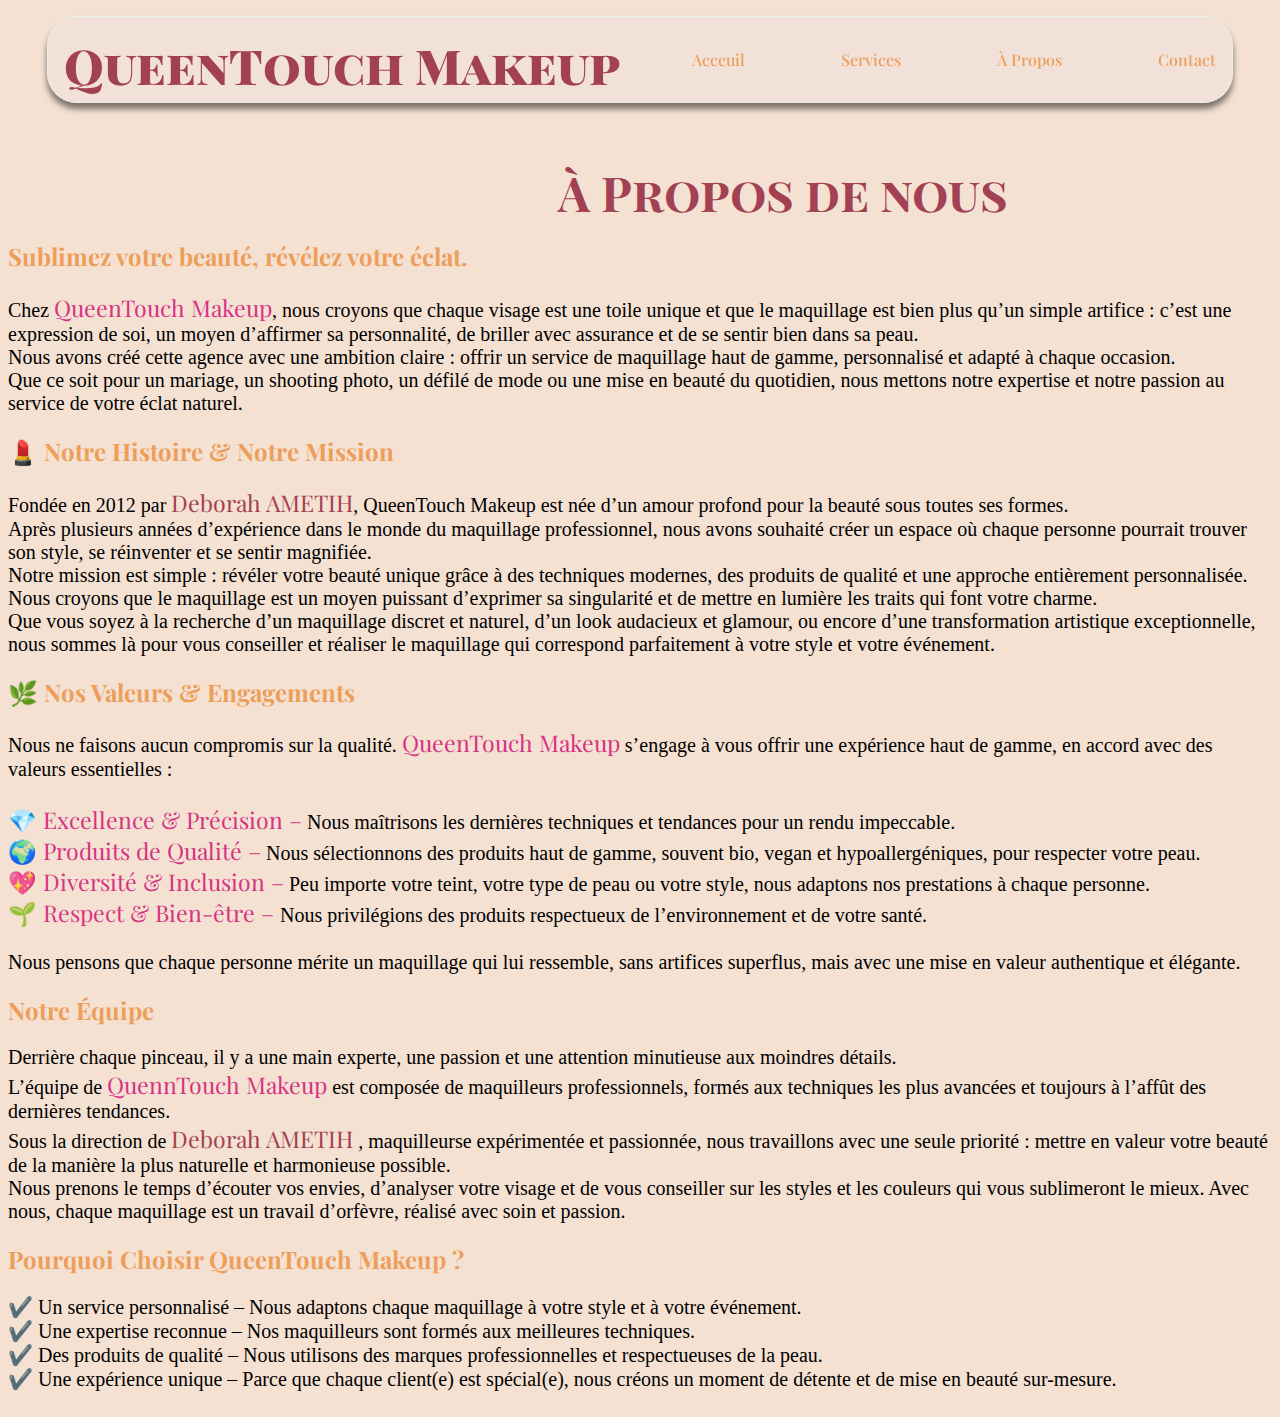
<file: A propos.html>
<!DOCTYPE html>
<html>
    <head>
        <meta charset="utf-8">
        <meta name="viewport" content="width=device-width, initial-scale=1.0">
        <title>A propos de QueenTouch Makeup</title>
        <link rel="stylesheet" href="A propos.css">
    </head>
    <body>
        <nav>
            <h1><strong>QueenTouch Makeup</strong></h1>
                <ul>
                    <li><a href="index.html">Acceuil</a></li>
                    <li><a href="services.html">Services</a></li>
                    <li><a href="#">à propos</a></li>
                    <li><a href="formulairedecontact.html" target="_blank">Contact</a></li>
                </ul>
        </nav>
        <div class="bighead">
            <h1>À Propos de nous</h1>
        </div>
        <section class="Presentation">
            <div class="head">
                <h2>Sublimez votre beauté, révélez votre éclat.</h2>
            </div>
            <div class="pdebut">
                Chez <span>QueenTouch Makeup</span>, nous croyons que chaque visage est une toile unique et que le maquillage est bien plus qu’un simple artifice : 
                c’est une expression de soi, un moyen d’affirmer sa personnalité, de briller avec assurance et de se sentir bien dans sa peau.<br>
                Nous avons créé cette agence avec une ambition claire : offrir un service de maquillage haut de gamme, personnalisé et adapté à chaque occasion.<br>
                 Que ce soit pour un mariage, un shooting photo, un défilé de mode ou une mise en beauté du quotidien, nous mettons notre expertise et notre passion au service de votre éclat naturel.
            </div>
        </section>
        <section class="Histoire">
            <div class="head">
                <h2>💄 Notre Histoire & Notre Mission</h2>
            </div>
            <div class="phistoire">
                Fondée en 2012 par <span class="Nom" >Deborah AMETIH</span>, QueenTouch Makeup est née d’un amour profond pour la beauté sous toutes ses formes.<br>
                Après plusieurs années d’expérience dans le monde du maquillage professionnel, nous avons souhaité créer un espace où chaque personne pourrait trouver son style, se réinventer et se sentir magnifiée.<br>
                Notre mission est simple : révéler votre beauté unique grâce à des techniques modernes, des produits de qualité et une approche entièrement personnalisée.<br> 
                Nous croyons que le maquillage est un moyen puissant d’exprimer sa singularité et de mettre en lumière les traits qui font votre charme.<br>
                Que vous soyez à la recherche d’un maquillage discret et naturel, d’un look audacieux et glamour, ou encore d’une transformation artistique exceptionnelle, 
                nous sommes là pour vous conseiller et réaliser le maquillage qui correspond parfaitement à votre style et votre événement.
            </div>
        </section>
        <section class="Valeurs">
            <div class="head">
                <h2>🌿 Nos Valeurs & Engagements</h2>
            </div>
            <div class="pvaleur">
                Nous ne faisons aucun compromis sur la qualité. <span>QueenTouch Makeup</span> s’engage à vous offrir une expérience haut de gamme, en accord avec des valeurs essentielles :<br><br>
                <span>💎 Excellence & Précision –</span> Nous maîtrisons les dernières techniques et tendances pour un rendu impeccable.<br>
                <span>🌍  Produits de Qualité –</span> Nous sélectionnons des produits haut de gamme, souvent bio, vegan et hypoallergéniques, pour respecter votre peau.<br>
                <span>💖 Diversité & Inclusion –</span> Peu importe votre teint, votre type de peau ou votre style, nous adaptons nos prestations à chaque personne.<br>
                <span>🌱 Respect & Bien-être – </span>Nous privilégions des produits respectueux de l’environnement et de votre santé.<br><br>
                Nous pensons que chaque personne mérite un maquillage qui lui ressemble, sans artifices superflus, mais avec une mise en valeur authentique et élégante.
            </div>
        </section>
        <section class="equipe">
            <div class="head">
                <h2>Notre Équipe</h2>
            </div>
            <div class="pequipe">
                Derrière chaque pinceau, il y a une main experte, une passion et une attention minutieuse aux moindres détails.<br>
                 L’équipe de <span>QuennTouch Makeup</span> est composée de maquilleurs professionnels, formés aux techniques les plus avancées et toujours à l’affût des dernières tendances.<br>
                Sous la direction de <span class="Nom">Deborah AMETIH</span> , maquilleurse expérimentée
                et passionnée, nous travaillons avec une seule priorité : mettre en valeur votre beauté de la manière la plus naturelle et harmonieuse possible.<br>
                Nous prenons le temps d’écouter vos envies, d’analyser votre visage et de vous conseiller sur les styles et les couleurs qui vous sublimeront le mieux. Avec nous, chaque maquillage est un travail d’orfèvre, réalisé avec soin et passion.
            </div>
        </section>
        <section class="Ouragence">
            <div class="head">
                <h2> Pourquoi Choisir QueenTouch Makeup ?</h2>
            </div>
            <div class="pagence">
                ✔️ Un service personnalisé – Nous adaptons chaque maquillage à votre style et à votre événement.<br>
                ✔️ Une expertise reconnue – Nos maquilleurs sont formés aux meilleures techniques.<br>
                ✔️ Des produits de qualité – Nous utilisons des marques professionnelles et respectueuses de la peau.<br>
                ✔️ Une expérience unique – Parce que chaque client(e) est spécial(e), nous créons un moment de détente et de mise en beauté sur-mesure.<br>
            </div><br>
        </section>
    </body>
</html>
</file>
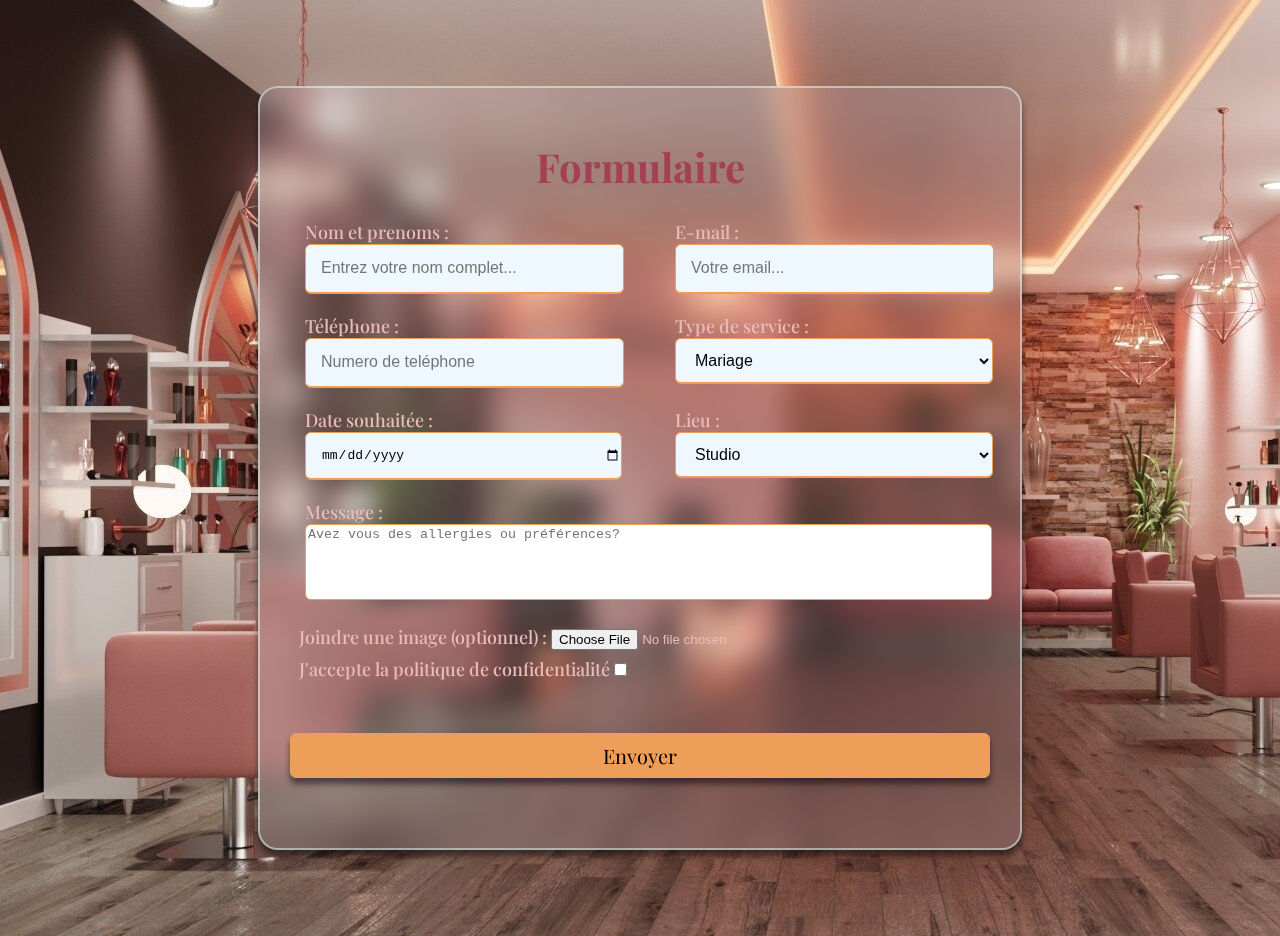
<file: formulairedecontact.html>
<!DOCTYPE html>
<html>
    <head>
        <meta charset="utf-8">
        <meta name="viewport" content="width=device-width, initial-scale=1.0">
        <title>Formulaire de contact</title>
        <link rel="stylesheet" href="styleformulaire.css">
    </head>
    <body>
        <form name="Formulaire de contact">
            <div class="container">
                <div class="title"><h1>Formulaire</h1></div> 
                    <div class="userinformation">
                        <div class="inputbox">
                            <label class="details">Nom et prenoms :<input type="text" name="nom" placeholder="Entrez votre nom complet..." required></label>
                        </div>
                        <div class="inputbox">
                            <label class="details">E-mail :<input type="email" name="email" placeholder="Votre email..." required></label>
                        </div>
                        <div class="inputbox">
                            <label class="details">Téléphone :<input type="number" name="telephone" placeholder="Numero de teléphone" required></label>
                        </div>
                        <div class="inputbox">
                            <label class="details">Type de service :
                                <select class="ine" name="service" required>
                                    <option value="mariage">Mariage</option>
                                    <option value="soiree">Soirée</option>
                                    <option value="artistique">Artistique</option>
                                    <option value="shooting">Shooting</option>
                                    <option value="anniversaire">Anniversaire</option>
                                    <option value="formation">Formation</option>
                                </select>
                            </label>
                        </div>
                        <div class="inputbox">
                            <label class="details">Date souhaitée :<input type="date" name="date" min="2025-03-01" max="2025-12-31" required></label>
                        </div>
                        <div class="inputbox">
                            <label class="details" >Lieu :
                                <select class="ine" name="lieu" required>
                                    <option value="studio">Studio</option>
                                    <option value="domicile">Domicile</option>
                                    <option value="autre">Autre</option>
                                </select>
                            </label>
                        </div>
                        <div class="inputbox">
                            <label class="details">Message :<textarea class="note" name="message" rows="10" placeholder="Avez vous des allergies ou préférences?"></textarea></label>
                        </div>
                            <label class="nothing" >Joindre une image (optionnel) : <input type="file" name="image" accept="image/*"></label>
                        <label class="nothing" >J'accepte la politique de confidentialité<input type="checkbox" name="conditions" required></label>
                    </div>
                    <button type="submit" class="submit">Envoyer</button>
                </form>
            </div>
        </div>
        <!--- #1B1931, #44174E, #662249, #A24054, #ED9E59, #E9BCB9
#E9BCB9, #ED9E59, #A24054, #662249, #44174E, #1B1931
repeating-radial-gradient(circle,#E9BCB9, #ED9E59, #A24054, #662249, #44174E, #1B1931);-->
    </body>
    
</html>
</file>
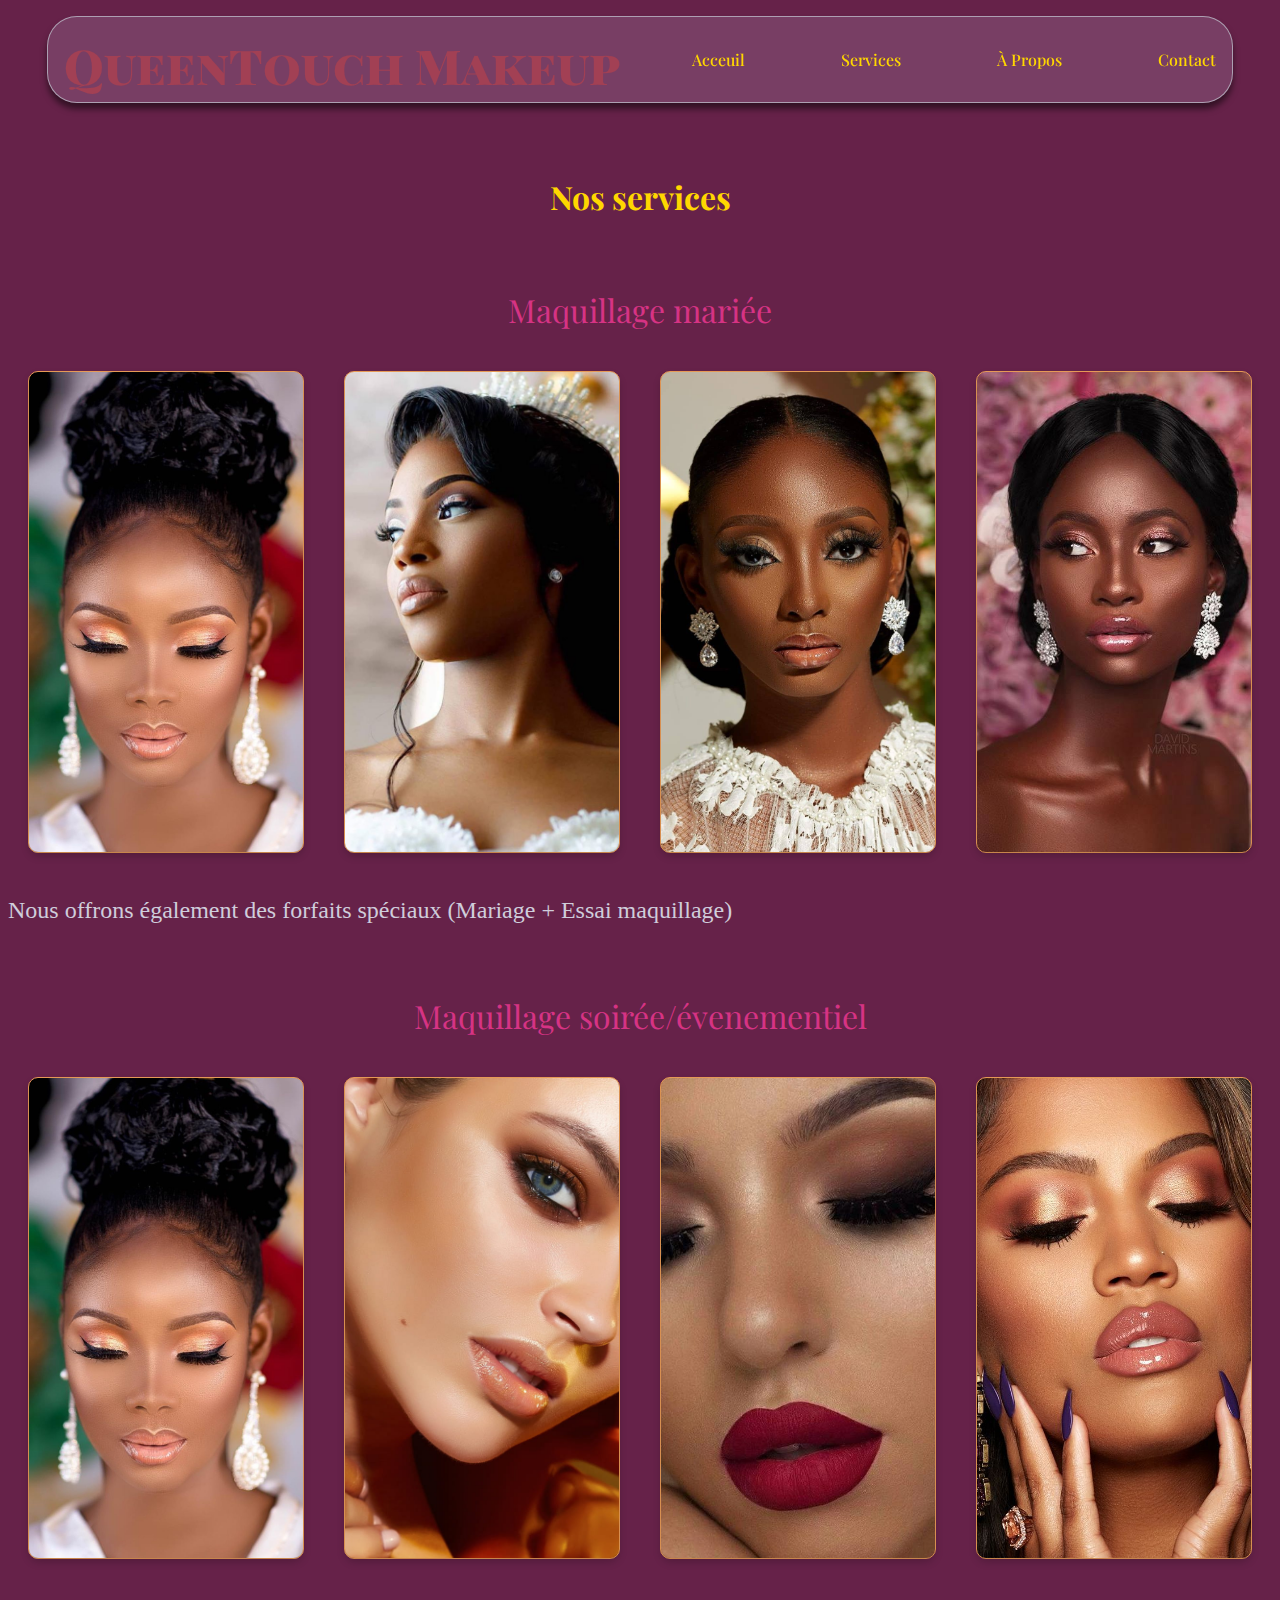
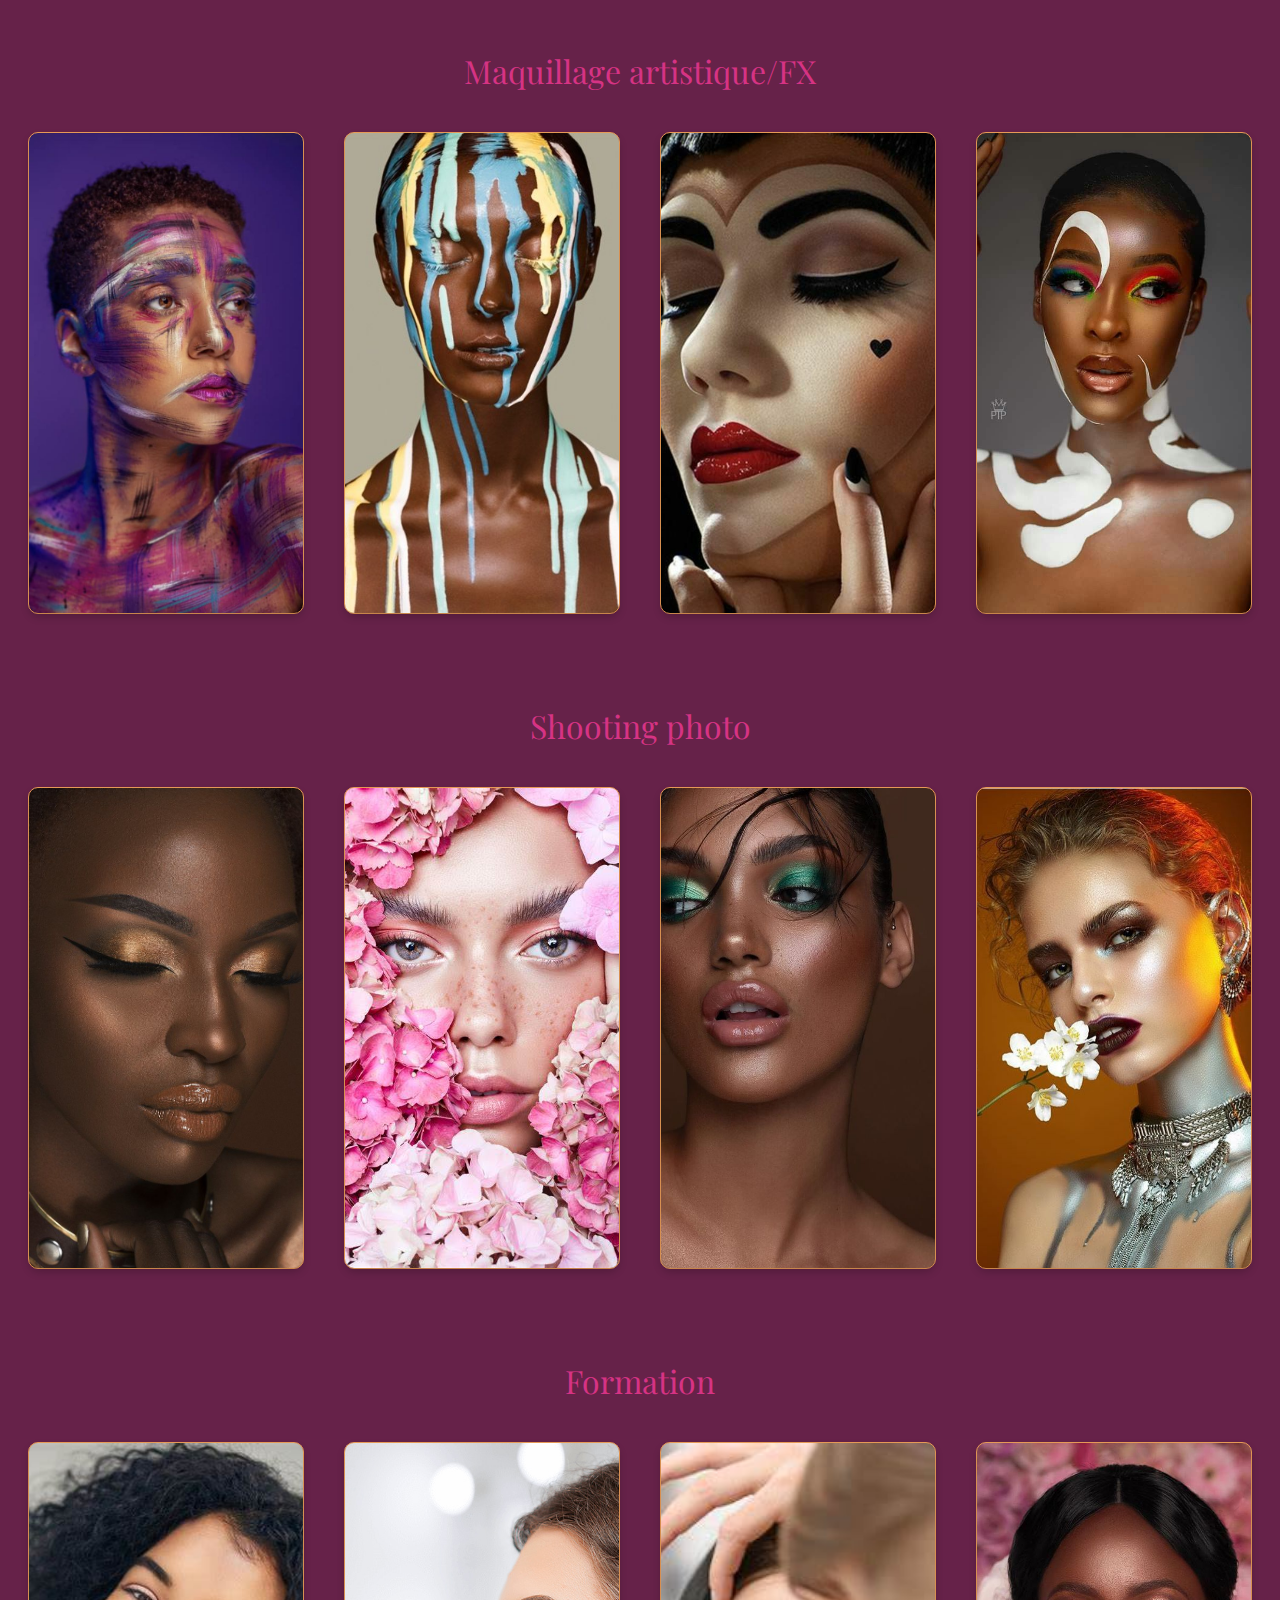
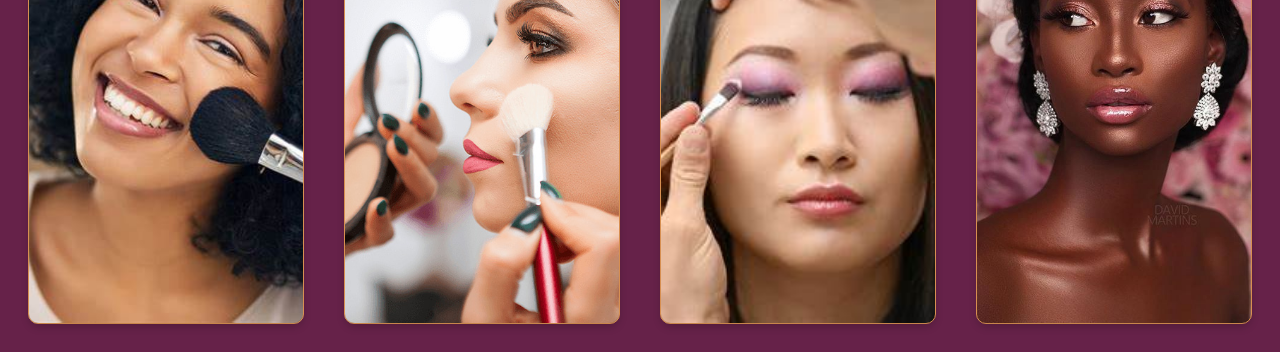
<file: services.html>
<!DOCTYPE html>
<html>
    <head>
        <meta charset="utf-8">
        <meta name="viewport" content="width=device-width, initial-scale=1.0">
        <title>Services...QueenTouch Makeup</title>
        <link rel="stylesheet" href="services.css">
    </head>
    <body>
        <nav>
            <h1><strong>QueenTouch Makeup</strong></h1>
                <ul>
                    <li><a href="index.html">Acceuil</a></li>
                    <li><a href="#">Services</a></li>
                    <li><a href="A propos.html" target="_blank">à propos</a></li>
                    <li><a href="formulairedecontact.html" target="_blank">Contact</a></li>
                </ul>
        </nav>
        <div class="Nosservices">
            <h2>Nos services</h2>
            <div class="Mak">Maquillage mariée</div>
            <div class="services">
                <div class="servicemariage">
                    <div class="Face1">
                        <h3></h3>
                    </div>
                    <div class="Face2">
                        <h3>Maquillage mariéé</h3>
                        <p>Sublimez votre beauté pour le plus beau jour de votre vie !</p>
                    </div>
                </div>    
                <div class="servicesoirée">
                    <div class="Face1">
                        <h3></h3>
                    </div>
                    <div class="Face2">
                        <h3>Maquillage mariéé</h3>
                        <p>Sublimez votre beauté pour le plus beau jour de votre vie !</p>
                    </div>
                </div>
                <div class="servicephoto">
                    <div class="Face1">
                        <h3></h3>
                    </div>
                    <div class="Face2">
                        <h3>Maquillage mariéé</h3>
                        <p>Sublimez votre beauté pour le plus beau jour de votre vie !</p>
                    </div>
                </div>
                <div class="serviceformation">
                    <div class="Face1">
                        <h3></h3>
                    </div>
                    <div class="Face2">
                        <h3>Maquillage mariéé</h3>
                        <p>Sublimez votre beauté pour le plus beau jour de votre vie !</p>
                    </div>
                </div>
            </div>
            <p>Nous offrons également des forfaits spéciaux (Mariage + Essai maquillage)</p>
        </div>
        
        <div class="Mak">Maquillage soirée/évenementiel</div>
            <div class="services1">
                <div class="servicemariage">
                    <div class="Face11">
                        <h3></h3>
                    </div>
                    <div class="Face21">
                        <h3>Maquillage soirée</h3>
                        <p>Élégance et raffinement pour vos soirées et événements spéciaux.</p>
                    </div>
                </div>    
                <div class="servicesoirée1">
                    <div class="Face11">
                        <h3></h3>
                    </div>
                    <div class="Face21">
                        <h3>Maquillage soirée</h3>
                        <p>Élégance et raffinement pour vos soirées et événements spéciaux.</p>
                    </div>
                </div>
                <div class="servicephoto1">
                    <div class="Face11">
                        <h3></h3>
                    </div>
                    <div class="Face21">
                        <h3>Maquillage soirée</h3>
                        <p>Élégance et raffinement pour vos soirées et événements spéciaux.</p>
                    </div>
                </div>
                <div class="serviceformation1">
                    <div class="Face11">
                        <h3></h3>
                    </div>
                    <div class="Face21">
                        <h3>Maquillage soirée</h3>
                        <p>Élégance et raffinement pour vos soirées et événements spéciaux.</p>
                    </div>
                </div>
            </div>
        <div class="Mak">Maquillage artistique/FX</div>
        <div class="services2">
            <div class="servicemariage2">
                <div class="Face12">
                    <h3></h3>
                </div>
                <div class="Face22">
                    <h3>Maquillage artistique</h3>
                    <p>Quand la peau devient une toile et l’imagination, le pinceau.<br> Nous transformons votre visage en chef-d’œuvre !</p>
                </div>
            </div>    
            <div class="servicesoirée2">
                <div class="Face12">
                    <h3></h3>
                </div>
                <div class="Face22">
                    <h3>Maquillage artistique</h3>
                    <p>Quand la peau devient une toile et l’imagination, le pinceau.<br> Nous transformons votre visage en chef-d’œuvre !</p>
                </div>
            </div>
            <div class="servicephoto2">
                <div class="Face12">
                    <h3></h3>
                </div>
                <div class="Face22">
                    <h3>Maquillage artistique</h3>
                    <p>Quand la peau devient une toile et l’imagination, le pinceau.<br> Nous transformons votre visage en chef-d’œuvre !</p>
                </div>
            </div>
            <div class="serviceformation2">
                <div class="Face12">
                    <h3></h3>
                </div>
                <div class="Face22">
                    <h3>Maquillage artistique</h3>
                    <p>Quand la peau devient une toile et l’imagination, le pinceau.<br> ous transformons votre visage en chef-d’œuvre !</p>
                </div>
            </div>
        </div>
        <div class="Mak">Shooting photo</div>
        <div class="services3">
            <div class="servicemariage3">
                <div class="Face13">
                    <h3></h3>
                </div>
                <div class="Face23">
                    <h3>Shooting photo</h3>
                    <p>Sublimez-vous devant l’objectif pour des photos inoubliables !</p>
                </div>
            </div>    
            <div class="servicesoirée3">
                <div class="Face13">
                    <h3></h3>
                </div>
                <div class="Face23">
                    <h3>Shooting photo</h3>
                    <p>Sublimez-vous devant l’objectif pour des photos inoubliables !</p>
                </div>
            </div>
            <div class="servicephoto3">
                <div class="Face13">
                    <h3></h3>
                </div>
                <div class="Face23">
                    <h3>Shooting photo</h3>
                    <p>Sublimez-vous devant l’objectif pour des photos inoubliables !</p>
                </div>
            </div>
            <div class="serviceformation3">
                <div class="Face13">
                    <h3></h3>
                </div>
                <div class="Face23">
                    <h3>Shooting photo</h3>
                    <p>Sublimez-vous devant l’objectif pour des photos inoubliables !</p>
                </div>
            </div>
        </div>
        <div class="Mak">Formation</div>
        <div class="services4">
            <div class="servicemariage4">
                <div class="Face14">
                    <h3></h3>
                </div>
                <div class="Face24">
                    <h3>Formation</h3>
                    <p>Apprenez les techniques de maquillage professionnel avec nos cours et ateliers.</p> 
                </div>
            </div>    
            <div class="servicesoirée4">
                <div class="Face14">
                    <h3></h3>
                </div>
                <div class="Face24">
                    <h3>Formation</h3>
                    <p>Apprenez les techniques de maquillage professionnel avec nos cours et ateliers.</p>
                </div>
            </div>
            <div class="servicephoto4">
                <div class="Face14">
                    <h3></h3>
                </div>
                <div class="Face24">
                    <h3>Formation</h3>
                    <p>Apprenez les techniques de maquillage professionnel avec nos cours et ateliers.</p>
                </div>
            </div>
            <div class="serviceformation">
                <div class="Face14">
                    <h3></h3>
                </div>
                <div class="Face24">
                    <h3>Formation</h3>
                    <p>Apprenez les techniques de maquillage professionnel avec nos cours et ateliers.</p>
            </div>
        </div>
    </body>
</html>
</file>
<file: A propos.css>
@import url('https://fonts.googleapis.com/css2?family=Playfair+Display:wght@400;700&display=swap');

nav{
    margin-top: 0%;
    background: rgba(225, 225, 255, 0.15);
    backdrop-filter: blur(10px);
    padding : 1rem;
    position :absolute;
    width: 90%;
    left: 50%;
    top: 1rem;
    transform: translateX(-50%);
    border-radius: 30px;
    border: 1px solid rgba(225, 255, 255, 0.5);
    box-shadow: 0 6px 6px rgba(0, 0, 0, 0.5);
}

ul{
    list-style: none;
    display: flex;
    justify-content: right;
    gap: 6rem;
    text-transform: capitalize;
    font-size: 1rem;
}

a{
    text-decoration: none;
    color:  #ED9E59;
    font-weight: 500;
    position: relative;
    transition: color 0.3s ease;
    font-family: PlayFair Display, sans-serif;
}

a::after{
    content: '';
    position: absolute;
    left: 50%;
    bottom: 0;
    width: 0;
    height: 2px;
    background: white;
    transition: all 0.3s ease;
}

a:hover::after{
    width: 100%;
    left: 0;
}

a:hover{
    color: white;
}

h1{
    color:#A24054;
    margin-top: 0%;
    position: absolute;
    font-size: 3rem;
    font-variant: small-caps;
    font-family: PlayFair Display, sans-serif;
    }

body{
    background-color: #F5E1D2;
    justify-content: center;
}

.bighead{
    margin-top: 160px;
    text-align: center;
    padding-left: 550px;
    font-size:2em;
    font-family: PlayFair Display,sans-serif ;
    color: #A34054;
    text-align: center;
    padding-bottom: 60px;
}

.head{
    font-size: 1em;
    font-family: PlayFair Display, sans-serif;
    color:#ED9E59;
    justify-content: center;

}

.pdebut{
    font-size: 20px;
}

.phistoire{
    font-size: 20px;
}

.pvaleur{
    font-size: 20px;
}

.pequipe{
    font-size: 20px;
}

.pagence{
    font-size: 20px;
}

.pcontact{
    font-size: 20px;
}

span{
    color: #d63384;
    font-size: 23px;
    font-family: PlayFair Display, sans-serif;
}

.Nom{
    font-size: 23px;
    font-family: PlayFair Display,sans-serif;
    color:#A34054;
}
</file>
<file: styleformulaire.css>
@import url('https://fonts.googleapis.com/css2?family=Playfair+Display:wght@400;700&display=swap');

body{
    display: flex;
    height: 100vh;
    justify-content: center;
    align-items: center;
    padding: 10px;
    background-image:url(file.jpg) 
}

.container{
    max-width: 700px;
    width: 100%;
    background: rgba(225, 225, 255, 0.15);
    padding: 25px 30px;
    border-radius: 20px;
    border : 2px solid rgba(225, 255, 255, 0.5);
    box-shadow: 0 6px 6px rgba(0, 0, 0, 0.5);
    backdrop-filter: blur(15px);
}

.title{
    font-size: 20px;
    font-weight: 500;
    color :#A34054;
    text-align: center;
    font-family: PlayFair Display, sans-serif;
}

.container .tiltle::before{
    content: '';
    position: center;
    left: 0;
    bottom: 0;
    height: 1px;
    width: 30px;
    background: #ED9E59;
}


.container .userinformation{
    display: flex;
    flex-wrap: wrap;
    justify-content: space-between;

}
.container .userinformation .inputbox{
    width: calc(100%/2 - 50px);
    margin-bottom: 15px;
    margin-left: 15px;
    margin-right: 15px;

}

.container .userinformation .inputbox input{
    height: 45px;
    width : 100%;
    font-size: medium;
    outline: none;
    background-color:aliceblue;
    border-radius: 6px;
    border: 1px solid #ED9E59;
    padding-left: 15px;
    border-bottom-width: 2px;

}

.container .userinformation .inputbox .details{
    font-family: PlayFair Display, sans-serif;
    display: block;
    margin-bottom: 5px;
    font-size: large;
    font-weight: 500;
    color:#E9BCB9;

}

.nothing{
    font-family: PlayFair Display, sans-serif;
    display: block;
    margin-bottom: 7px;
    font-size: large;
    font-weight: 500;
    color:#E9BCB9;
    padding-left: 9px;
}

.container .userinformation .inputbox input:focus,
.container .userinformation .inputbox input:valid{
    border-color: #ED9E59;
}

button{
    height: 45px;
    width: 100%;
    outline: none;
    margin: 45px 0;
    font-size: 20px;
    font-family: PlayFair Display, sans-serif;
    border-radius: 6px;
    border: 1px solid #ED9E59;
    background-color: #ED9E59;
    box-shadow : 0 6px 6px rgba(0, 0, 0, 0.5);

    
}

.ine{
    height: 46px;
    width: 106%;
    outline: none;
    padding-left: 15px;
    font-size: medium;
    background-color: aliceblue;
    border-radius: 6px;
    border: 1px solid #ED9E59;
    border-bottom-width: 2px;
}

.note{
    height: 70px;
    width: 227%;
    outline: none;
    resize: none;
    border: 1px solid #ED9E59;
    border-radius: 6px;
}

.fichier{
    height: 45px;
    width: 100%;
    outline: none;
    padding-left: 15px;
    font-size: medium;
    background-color: aliceblue;
    border-radius: 6px;
    border: 1px solid #ED9E59;
    border-bottom-width: 2px;
}
</file>
<file: services.css>
@import url('https://fonts.googleapis.com/css2?family=Playfair+Display:wght@400;700&display=swap');

nav{
    margin-top: 0%;
    background: rgba(225, 225, 255, 0.15);
    backdrop-filter: blur(10px);
    padding : 1rem;
    position :absolute;
    width: 90%;
    left: 50%;
    top: 1rem;
    transform: translateX(-50%);
    border-radius: 30px;
    border: 1px solid rgba(225, 255, 255, 0.5);
    box-shadow: 0 6px 6px rgba(0, 0, 0, 0.5);
}

ul{
    list-style: none;
    display: flex;
    justify-content: right;
    gap: 6rem;
    text-transform: capitalize;
    font-size: 1rem;
}

a{
    text-decoration: none;
    color:  #ffd700;
    font-weight: 500;
    position: relative;
    transition: color 0.3s ease;
    font-family: PlayFair Display, sans-serif;
}

a::after{
    content: '';
    position: absolute;
    left: 50%;
    bottom: 0;
    width: 0;
    height: 2px;
    background: white;
    transition: all 0.3s ease;
}

a:hover::after{
    width: 100%;
    left: 0;
}

a:hover{
    color: white;
}

h1{
    color:#A24054;
    margin-top: 0%;
    position: absolute;
    font-size: 3rem;
    font-variant: small-caps;
    font-family: PlayFair Display, sans-serif;
    }

.services{
    display : flex;
    justify-content: center;

}

.Nosservices h2{
    margin-top: 175px;
    text-align:center;
    color:#ffd700;
    font-family: PlayFair Display,sans-serif;
    font-size: 2rem;

}
.servicemariage {
    border: 1px solid #ED9E59;
    border-radius: 10px;
    background-image:url(makeup2.jpg);
    background-size: cover;  /* Ajuste l’image pour couvrir l'élément */
    background-position: center; /* Centre l’image */
    background-repeat: no-repeat; /* Empêche la répétition */
    width: 50em;
    height: 30em;
    margin: 40px 20px 20px 20px;
    transition: transform 0.6s;
    transform-style: preserve-3d;
    perspective: 1000px;
    position: relative;
}

.servicesoirée{
    border: 1px solid #ED9E59;
    border-radius: 10px;
    background-image:url(Mak1\ \(1\).jpg);
    background-size: cover; 
    background-position: center; 
    background-repeat: no-repeat; 
    width: 50em;
    height: 30em;
    margin: 40px 20px 20px 20px;
    perspective: 1000px;
    transition: transform 0.6s;
    transform-style: preserve-3d;
    position: relative;
}

.servicephoto{
    width: 50em;
    height: 30em;
    border: 1px solid #ED9E59;
    border-radius: 10px;
    background-image:url(Mak1\ \(2\).jpg);
    background-size: cover; 
    background-position: center;
    background-repeat: no-repeat; 
    margin: 40px 20px 20px 20px;
    perspective: 1000px;
    transition: transform 0.6s;
    transform-style: preserve-3d;
    position: relative;
}

.serviceformation{
    border: 1px solid #ED9E59;
    border-radius: 10px;
    background-image:url(Mak1\ \(3\).jpg);
    background-size: cover; 
    background-position: center;
    background-repeat: no-repeat; 
    width: 50em;
    height: 30em;
    margin: 40px 20px 20px 20px;
    perspective: 1000px;
    transition: transform 0.6s;
    transform-style: preserve-3d;
    position: relative;
}

.servicemariage:hover{
    transform: rotateY(180deg);
}

.servicesoirée:hover{
    transform: rotateY(180deg);
}

.servicephoto:hover{
    transform: rotateY(180deg);
}

.serviceformation:hover{
    transform: rotateY(180deg);
}


.Face1, 
.Face2{
    width: 100%;
    height: 100%;
    border-radius: 10px;
    position: absolute;
    backface-visibility: hidden;
    font-size: 2rem;
    color: #cfcddb;
    font-family: Calibri,sans-serif;
    box-shadow: 0 4px 8px rgba(0, 0, 0, 0.2);
}


.Face2 h3{
    color: #d63384;
    font-size: 2rem;
    text-align: center;
    font-family: PlayFair Display,sans-serif;
}

.Face2 p{
    font-size: 1.5rem;
    margin: 5px 0;
    justify-content: center;
    text-align: center;
}
.Face2{
    background: linear-gradient(45deg,#E9BCB9, #ED9E59, #A24054, #662249, #44174E, #1B1931);;
    transform: rotateY(180deg);
    background-size: cover;
}

.services h3{
    color: #d63384;;
    font-size: 2rem;
    text-align: center;
    font-family: PlayFair Display,sans-serif;
}

.Mak{
    color: #d63384;
    font-family: PlayFair Display,sans-serif;
    font-size: 2rem;
    justify-content: center;
    text-align: center;
    margin-top: 70px;
}

/*soiréé*/
.services1{
    display : flex;
    justify-content: center;

}

.servicemariage1 {
    border: 1px solid #ED9E59;
    border-radius: 10px;
    background-image:url(c2b9b0499986773181ae8beaa65c3688.jpg);
    background-size: cover;  /* Ajuste l’image pour couvrir l'élément */
    background-position: center; /* Centre l’image */
    background-repeat: no-repeat; /* Empêche la répétition */
    width: 50em;
    height: 30em;
    margin: 40px 20px 20px 20px;
    transition: transform 0.6s;
    transform-style: preserve-3d;
    perspective: 1000px;
    position: relative;
}

.servicesoirée1{
    border: 1px solid #ED9E59;
    border-radius: 10px;
    background-image:url(20325643.jpg);
    background-size: cover; 
    background-position: center; 
    background-repeat: no-repeat; 
    width: 50em;
    height: 30em;
    margin: 40px 20px 20px 20px;
    perspective: 1000px;
    transition: transform 0.6s;
    transform-style: preserve-3d;
    position: relative;
}

.servicephoto1{
    width: 50em;
    height: 30em;
    border: 1px solid #ED9E59;
    border-radius: 10px;
    background-image:url(19729c2113603e3c0abf996781284fd1.jpg);
    background-size: cover; 
    background-position: center;
    background-repeat: no-repeat; 
    margin: 40px 20px 20px 20px;
    perspective: 1000px;
    transition: transform 0.6s;
    transform-style: preserve-3d;
    position: relative;
}

.serviceformation1{
    border: 1px solid #ED9E59;
    border-radius: 10px;
    background-image:url(makeup1.jpg);
    background-size: cover; 
    background-position: center;
    background-repeat: no-repeat; 
    width: 50em;
    height: 30em;
    margin: 40px 20px 20px 20px;
    perspective: 1000px;
    transition: transform 0.6s;
    transform-style: preserve-3d;
    position: relative;
}

.servicemariage1:hover{
    transform: rotateY(180deg);
}

.servicesoirée1:hover{
    transform: rotateY(180deg);
}

.servicephoto1:hover{
    transform: rotateY(180deg);
}

.serviceformation1:hover{
    transform: rotateY(180deg);
}


.Face11, 
.Face21{
    width: 100%;
    height: 100%;
    border-radius: 10px;
    position: absolute;
    backface-visibility: hidden;
    font-size: 2rem;
    color: #cfcddb;
    font-family: Calibri,sans-serif;
    box-shadow: 0 4px 8px rgba(0, 0, 0, 0.2);
}


.Face21 h3{
    color: #d63384;
    font-size: 2rem;
    text-align: center;
    font-family: PlayFair Display,sans-serif;
}

.Face21 p{
    font-size: 1.5rem;
    margin: 5px 0;
    justify-content: center;
    text-align: center;
}
.Face21{
    background: linear-gradient(45deg,#E9BCB9, #ED9E59, #A24054, #662249, #44174E, #1B1931);;
    transform: rotateY(180deg);
    background-size: cover;
}


/*artistique*/
.services2{
    display : flex;
    justify-content: center;

}

.servicemariage2 {
    border: 1px solid #ED9E59;
    border-radius: 10px;
    background-image:url(0acd331ac3f17703fb8458b328664185.jpg);
    background-size: cover;  /* Ajuste l’image pour couvrir l'élément */
    background-position: center; /* Centre l’image */
    background-repeat: no-repeat; /* Empêche la répétition */
    width: 50em;
    height: 30em;
    margin: 40px 20px 20px 20px;
    transition: transform 0.6s;
    transform-style: preserve-3d;
    perspective: 1000px;
    position: relative;
}

.servicesoirée2{
    border: 1px solid #ED9E59;
    border-radius: 10px;
    background-image:url(R_2.jpeg);
    background-size: cover; 
    background-position: center; 
    background-repeat: no-repeat; 
    width: 50em;
    height: 30em;
    margin: 40px 20px 20px 20px;
    perspective: 1000px;
    transition: transform 0.6s;
    transform-style: preserve-3d;
    position: relative;
}

.servicephoto2{
    width: 50em;
    height: 30em;
    border: 1px solid #ED9E59;
    border-radius: 10px;
    background-image:url(R.jpeg);
    background-size: cover; 
    background-position: center;
    background-repeat: no-repeat; 
    margin: 40px 20px 20px 20px;
    perspective: 1000px;
    transition: transform 0.6s;
    transform-style: preserve-3d;
    position: relative;
}

.serviceformation2{
    border: 1px solid #ED9E59;
    border-radius: 10px;
    background-image:url(8a8badcffc1a6c80e3929dde3605511d.jpg);
    background-size: cover; 
    background-position: center;
    background-repeat: no-repeat; 
    width: 50em;
    height: 30em;
    margin: 40px 20px 20px 20px;
    perspective: 1000px;
    transition: transform 0.6s;
    transform-style: preserve-3d;
    position: relative;
}

.servicemariage2:hover{
    transform: rotateY(180deg);
}

.servicesoirée2:hover{
    transform: rotateY(180deg);
}

.servicephoto2:hover{
    transform: rotateY(180deg);
}

.serviceformation2:hover{
    transform: rotateY(180deg);
}


.Face12, 
.Face22{
    width: 100%;
    height: 100%;
    border-radius: 10px;
    position: absolute;
    backface-visibility: hidden;
    font-size: 2rem;
    color: #cfcddb;
    font-family: Calibri,sans-serif;
    box-shadow: 0 4px 8px rgba(0, 0, 0, 0.2);
}


.Face22 h3{
    color: #d63384;
    font-size: 2rem;
    text-align: center;
    font-family: PlayFair Display,sans-serif;
}

.Face22 p{
    font-size: 1.5rem;
    margin: 5px 0;
    justify-content: center;
    text-align: center;
}
.Face22{
    background: linear-gradient(45deg,#E9BCB9, #ED9E59, #A24054, #662249, #44174E, #1B1931);;
    transform: rotateY(180deg);
    background-size: cover;
}

/*photo*/
.services3{
    display : flex;
    justify-content: center;

}

.servicemariage3 {
    border: 1px solid #ED9E59;
    border-radius: 10px;
    background-image:url(makeup3.jpg);
    background-size: cover;  /* Ajuste l’image pour couvrir l'élément */
    background-position: center; /* Centre l’image */
    background-repeat: no-repeat; /* Empêche la répétition */
    width: 50em;
    height: 30em;
    margin: 40px 20px 20px 20px;
    transition: transform 0.6s;
    transform-style: preserve-3d;
    perspective: 1000px;
    position: relative;
}

.servicesoirée3{
    border: 1px solid #ED9E59;
    border-radius: 10px;
    background-image:url(OIP_34.jpeg);
    background-size: cover; 
    background-position: center; 
    background-repeat: no-repeat; 
    width: 50em;
    height: 30em;
    margin: 40px 20px 20px 20px;
    perspective: 1000px;
    transition: transform 0.6s;
    transform-style: preserve-3d;
    position: relative;
}

.servicephoto3{
    width: 50em;
    height: 30em;
    border: 1px solid #ED9E59;
    border-radius: 10px;
    background-image:url(06b593c065775ec1f7765cef91be5654.jpg);
    background-size: cover; 
    background-position: center;
    background-repeat: no-repeat; 
    margin: 40px 20px 20px 20px;
    perspective: 1000px;
    transition: transform 0.6s;
    transform-style: preserve-3d;
    position: relative;
}

.serviceformation3{
    border: 1px solid #ED9E59;
    border-radius: 10px;
    background-image:url(c08e9fcb2727aa289a9dc68ad9e6141a.jpg);
    background-size: cover; 
    background-position: center;
    background-repeat: no-repeat; 
    width: 50em;
    height: 30em;
    margin: 40px 20px 20px 20px;
    perspective: 1000px;
    transition: transform 0.6s;
    transform-style: preserve-3d;
    position: relative;
}

.servicemariage3:hover{
    transform: rotateY(180deg);
}

.servicesoirée3:hover{
    transform: rotateY(180deg);
}

.servicephoto3:hover{
    transform: rotateY(180deg);
}

.serviceformation3:hover{
    transform: rotateY(180deg);
}

.Face13, 
.Face23{
    width: 100%;
    height: 100%;
    border-radius: 10px;
    position: absolute;
    backface-visibility: hidden;
    font-size: 2rem;
    color: #cfcddb;
    font-family: Calibri,sans-serif;
    box-shadow: 0 4px 8px rgba(0, 0, 0, 0.2);
}


.Face23 h3{
    color: #d63384;
    font-size: 2rem;
    text-align: center;
    font-family: PlayFair Display,sans-serif;
}

.Face23 p{
    font-size: 1.5rem;
    margin: 5px 0;
    justify-content: center;
    text-align: center;
}
.Face23{
    background: linear-gradient(45deg,#E9BCB9, #ED9E59, #A24054, #662249, #44174E, #1B1931);;
    transform: rotateY(180deg);
    background-size: cover;
}

/*formation*/
.services4{
    display : flex;
    justify-content: center;

}

.servicemariage4{
    border: 1px solid #ED9E59;
    border-radius: 10px;
    background-image:url(OIP_36.jpeg);
    background-size: cover;  /* Ajuste l’image pour couvrir l'élément */
    background-position: center; /* Centre l’image */
    background-repeat: no-repeat; /* Empêche la répétition */
    width: 50em;
    height: 30em;
    margin: 40px 20px 20px 20px;
    transition: transform 0.6s;
    transform-style: preserve-3d;
    perspective: 1000px;
    position: relative;
}

.servicesoirée4{
    border: 1px solid #ED9E59;
    border-radius: 10px;
    background-image:url(R1.jpeg);
    background-size: cover; 
    background-position: center; 
    background-repeat: no-repeat; 
    width: 50em;
    height: 30em;
    margin: 40px 20px 20px 20px;
    perspective: 1000px;
    transition: transform 0.6s;
    transform-style: preserve-3d;
    position: relative;
}

.servicephoto4{
    width: 50em;
    height: 30em;
    border: 1px solid #ED9E59;
    border-radius: 10px;
    background-image:url(OIP_4.jpeg);
    background-size: cover; 
    background-position: center;
    background-repeat: no-repeat; 
    margin: 40px 20px 20px 20px;
    perspective: 1000px;
    transition: transform 0.6s;
    transform-style: preserve-3d;
    position: relative;
}

.serviceformation4{
    border: 2px solid #ED9E59;
    border-radius: 10px;
    box-shadow: 0px 6px 6px rgba(0, 0, 0, 1);
    background-image:url(OIP_5.jpeg);
    background-size: cover; 
    background-position: center;
    background-repeat: no-repeat; 
    width: 50em;
    height: 30em;
    margin: 40px 20px 20px 20px;
    perspective: 1000px;
    transition: transform 0.6s;
    transform-style: preserve-3d;
    position: relative;
}

.servicemariage4:hover{
    transform: rotateY(180deg);
}

.servicesoirée4:hover{
    transform: rotateY(180deg);
}

.servicephoto4:hover{
    transform: rotateY(180deg);
}

.serviceformation4:hover{
    transform: rotateY(180deg);
}


.Face14, 
.Face24{
    width: 100%;
    height: 100%;
    border-radius: 10px;
    position: absolute;
    backface-visibility: hidden;
    font-size: 2rem;
    color: #cfcddb;
    font-family: Calibri,sans-serif;
    box-shadow: 0 4px 8px rgba(0, 0, 0, 0.2);
}


.Face24 h3{
    color: #d63384;
    font-size: 2rem;
    text-align: center;
    font-family: PlayFair Display,sans-serif;
}

.Face24 p{
    font-size: 1.5rem;
    margin: 5px 0;
    justify-content: center;
    text-align: center;
}
.Face24{
    background: linear-gradient(45deg,#E9BCB9, #ED9E59, #A24054, #662249, #44174E, #1B1931);
    transform: rotateY(180deg);
    background-size: cover;
}

body{
    background-color: #662249;
}

p{
    font-size: 1.5rem;
    color: #cfcddb;
    justify-content: center;
}
</file>
